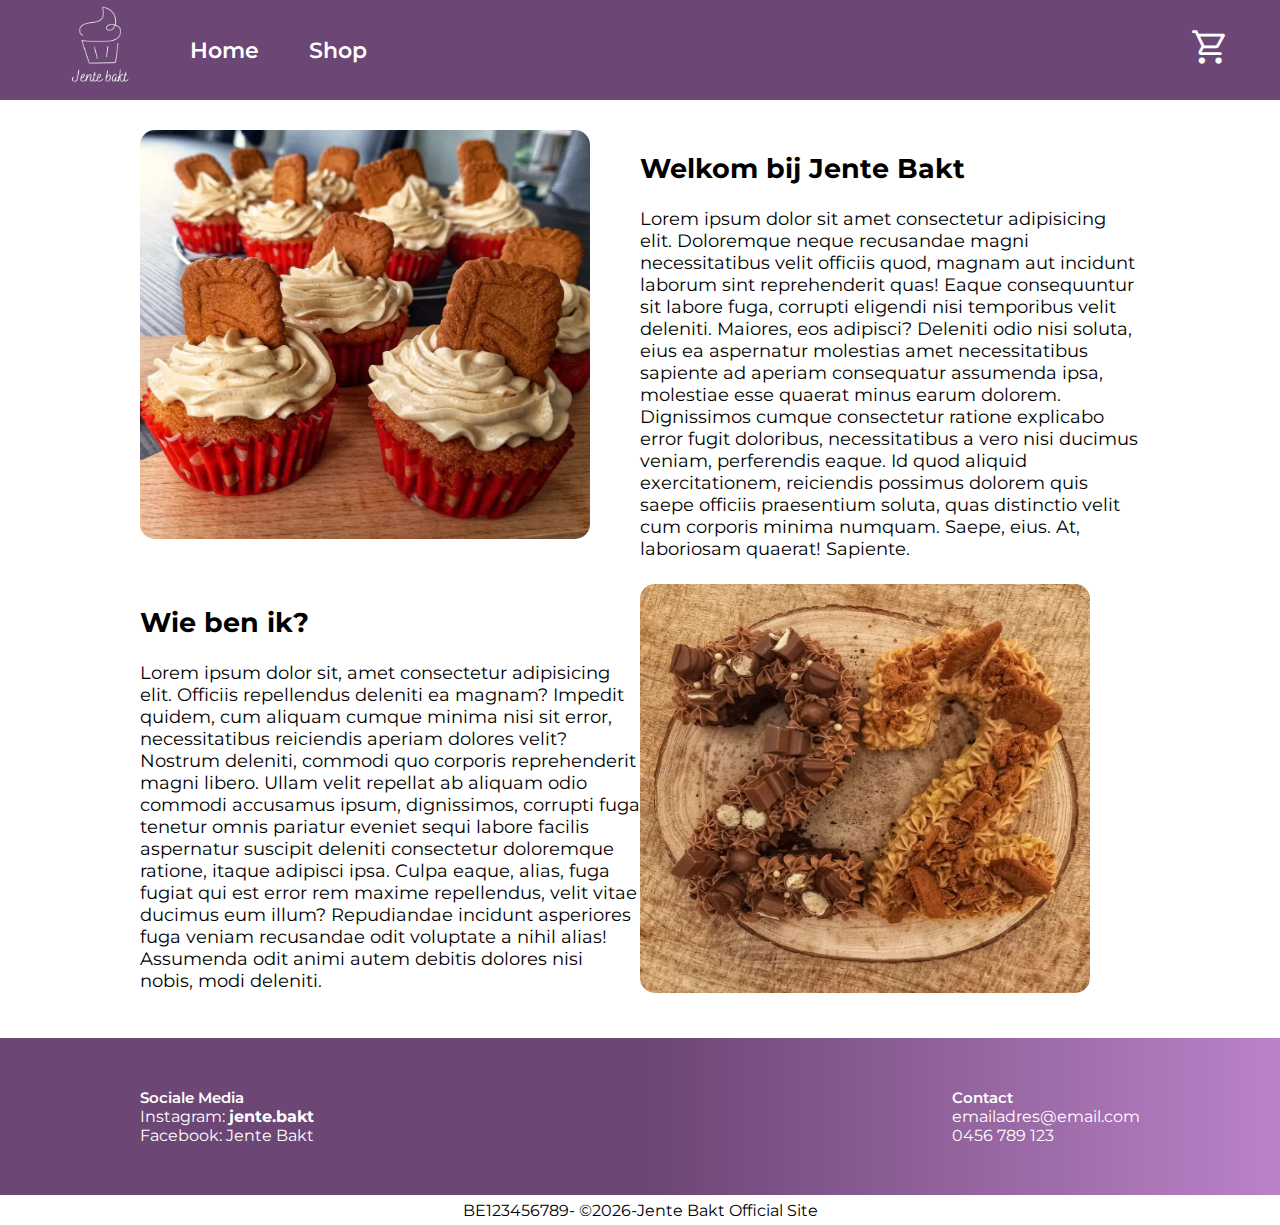
<file: Design/index.html>
<!DOCTYPE html>
<html lang="en">

<head>
    <meta charset="UTF-8">
    <meta http-equiv="X-UA-Compatible" content="IE=edge">
    <meta name="viewport" content="width=device-width, initial-scale=1.0">
    <title>Jente Bakt</title>
    <link rel="stylesheet" href="css/reset.css">
    <link rel="stylesheet" href="css/style.css">

    <link rel="stylesheet"
        href="https://fonts.googleapis.com/css2?family=Material+Symbols+Rounded:opsz,wght,FILL,GRAD@48,400,0,0" />
</head>

<body>
    <nav>
        <div class="nav-left pc">
            <a href="index.html"><img src="images/logo.jpg" class="nav-logo" alt="Jente Bakt Logo"></a>
            <ul>
                <li><a href="index.html">Home</a></li>
                <li><a href="shop.html">Shop</a></li>
            </ul>
        </div>
        <div class="nav-right pc">
            <a href="shoppingcart.html"><span class="material-symbols-rounded nav-icon icon">shopping_cart</span></a>
        </div>

        <div class="nav-mobile mobile">
            <div>
                <a href="index.html"><img src="images/logo.jpg" class="nav-logo" alt="Jente Bakt Logo"></a>
            </div>
            <div>
                <ul>
                    <li><a href="index.html">Home</a></li>
                    <li><a href="shop.html">Shop</a></li>
                    <li>
                        <a href="shoppingcart.html"><span
                                class="material-symbols-rounded nav-icon icon">shopping_cart</span></a>
                    </li>
                </ul>
            </div>
        </div>
    </nav>
    <main>
        <div class="card reverse">
            <div class="card-left">
                <img src="images/muffins.jpg" alt="speculaas muffins" class="card-image">
            </div>
            <div class="card-right text">
                <div class="card-text">
                    <h2>Welkom bij Jente Bakt</h2>
                    Lorem ipsum dolor sit amet consectetur adipisicing elit. Doloremque neque recusandae magni
                    necessitatibus velit officiis quod, magnam aut incidunt laborum sint reprehenderit quas! Eaque
                    consequuntur sit labore fuga, corrupti eligendi nisi temporibus velit deleniti. Maiores, eos
                    adipisci? Deleniti odio nisi soluta, eius ea aspernatur molestias amet necessitatibus sapiente
                    ad
                    aperiam consequatur assumenda ipsa, molestiae esse quaerat minus earum dolorem. Dignissimos
                    cumque
                    consectetur ratione explicabo error fugit doloribus, necessitatibus a vero nisi ducimus veniam,
                    perferendis eaque. Id quod aliquid exercitationem, reiciendis possimus dolorem quis saepe
                    officiis
                    praesentium soluta, quas distinctio velit cum corporis minima numquam. Saepe, eius. At,
                    laboriosam
                    quaerat! Sapiente.
                </div>
            </div>
        </div>

        <div class="card">
            <div class="card-left text">
                <div class="card-text">
                    <h2>Wie ben ik?</h2>
                    Lorem ipsum dolor sit, amet consectetur adipisicing elit. Officiis repellendus deleniti ea magnam?
                    Impedit quidem, cum aliquam cumque minima nisi sit error, necessitatibus reiciendis aperiam dolores
                    velit? Nostrum deleniti, commodi quo corporis reprehenderit magni libero. Ullam velit repellat ab
                    aliquam odio commodi accusamus ipsum, dignissimos, corrupti fuga tenetur omnis pariatur eveniet
                    sequi labore facilis aspernatur suscipit deleniti consectetur doloremque ratione, itaque adipisci
                    ipsa. Culpa eaque, alias, fuga fugiat qui est error rem maxime repellendus, velit vitae ducimus eum
                    illum? Repudiandae incidunt asperiores fuga veniam recusandae odit voluptate a nihil alias!
                    Assumenda odit animi autem debitis dolores nisi nobis, modi deleniti.
                </div>
            </div>
            <div class="card-right">
                <img src="images/22cake.jpg" alt="speculaas muffins" class="card-image">
            </div>
        </div>
    </main>
    <footer>
        <div class="footer-top">
            <div class="footer-top-text">
                <div class="footer-left">
                    <span class="footer-title">Sociale Media</span>
                    <ul>
                        <li>Instagram: <a href="https://www.instagram.com/jente.bakt/">jente.bakt</a></li>
                        <li>Facebook: Jente Bakt</li>
                    </ul>
                </div>
                <div class="footer-right">
                    <span class="footer-title">Contact</span>
                    <ul>
                        <li>emailadres@email.com</li>
                        <li>0456 789 123</li>
                    </ul>
                </div>
            </div>
        </div>
        <div class="footer-bottom">
            <span>BE123456789</span> - &#169 <span id="year"></span> - <span>Jente Bakt Official Site</span>
        </div>
    </footer>
</body>
<script>
    window.onload = function () {
        var d = new Date();
        var n = d.getFullYear();
        document.getElementById("year").innerHTML = n;
    }
</script>

</html>
</file>
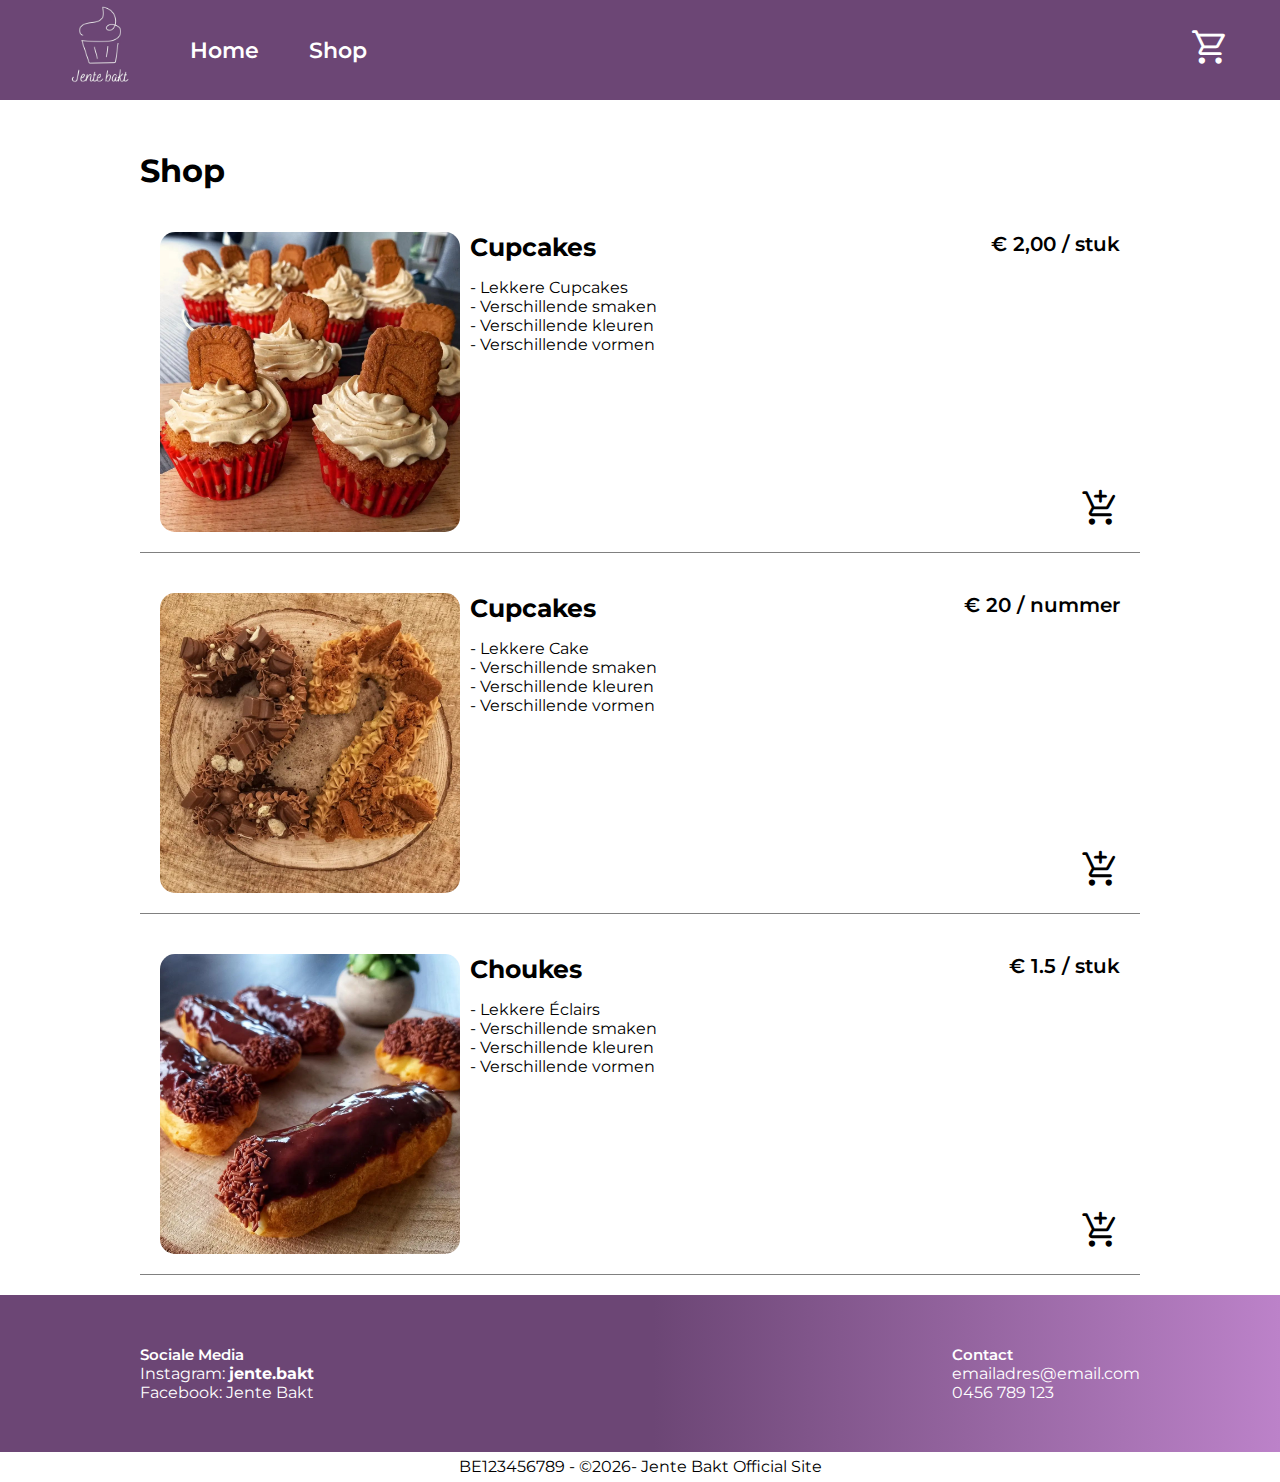
<file: Design/shop.html>
<!DOCTYPE html>
<html lang="en">

<head>
    <meta charset="UTF-8">
    <meta http-equiv="X-UA-Compatible" content="IE=edge">
    <meta name="viewport" content="width=device-width, initial-scale=1.0">
    <title>Jente Bakt</title>
    <link rel="stylesheet" href="css/reset.css">
    <link rel="stylesheet" href="css/style.css">

    <link rel="stylesheet"
        href="https://fonts.googleapis.com/css2?family=Material+Symbols+Rounded:opsz,wght,FILL,GRAD@48,400,0,0" />
</head>

<body>
    <nav>
        <div class="nav-left">
            <a href="index.html"><img src="images/logo.jpg" class="nav-logo" alt="Jente Bakt Logo"></a>
            <ul>
                <li><a href="index.html">Home</a></li>
                <li><a href="shop.html">Shop</a></li>
            </ul>
        </div>
        <div class="nav-right">
            <a href="shoppingcart.html"><span class="material-symbols-rounded nav-icon icon">shopping_cart</span></a>
        </div>
    </nav>
    <main>
        <h1>Shop</h1>
        <div class="shop-container">
            <div class="shop-card">
                <img src="images/muffins.jpg" alt="cupcakes">
                <div class="shop-card-text">
                    <div class="shop-card-text-top">
                        <span class="shop-card-title">Cupcakes</span>
                        <span class="shop-card-price">€ 2,00 / stuk</span>
                    </div>
                    <div class="shop-card-text-bottom">
                        <p>
                            - Lekkere Cupcakes<br>
                            - Verschillende smaken<br>
                            - Verschillende kleuren<br>
                            - Verschillende vormen<br>
                        </p>
                        <div class="shop-card-shop">
                            <span class="material-symbols-rounded icon-medium icon">
                                add_shopping_cart
                            </span>
                        </div>
                    </div>
                </div>
            </div>
            <div class="shop-card">
                <img src="images/22cake.jpg" alt="nummercake">
                <div class="shop-card-text">
                    <div class="shop-card-text-top">
                        <span class="shop-card-title">Cupcakes</span>
                        <span class="shop-card-price">€ 20 / nummer</span>
                    </div>
                    <div class="shop-card-text-bottom">
                        <p>
                            - Lekkere Cake<br>
                            - Verschillende smaken<br>
                            - Verschillende kleuren<br>
                            - Verschillende vormen<br>
                        </p>
                        <div class="shop-card-shop">
                            <span class="material-symbols-rounded icon-medium icon">
                                add_shopping_cart
                            </span>
                        </div>
                    </div>
                </div>
            </div>
            <div class="shop-card">
                <img src="images/eclairs.jpg" alt="eclairs">
                <div class="shop-card-text">
                    <div class="shop-card-text-top">
                        <span class="shop-card-title">Choukes</span>
                        <span class="shop-card-price">€ 1.5 / stuk</span>
                    </div>
                    <div class="shop-card-text-bottom">
                        <p>
                            - Lekkere Éclairs<br>
                            - Verschillende smaken<br>
                            - Verschillende kleuren<br>
                            - Verschillende vormen<br>
                        </p>
                        <div class="shop-card-shop">
                            <span class="material-symbols-rounded icon-medium icon">
                                add_shopping_cart
                            </span>
                        </div>
                    </div>
                </div>
            </div>
        </div>
    </main>
    <footer>
        <div class="footer-top">
            <div class="footer-top-text">
                <div class="footer-left">
                    <span class="footer-title">Sociale Media</span>
                    <ul>
                        <li>Instagram: <a href="https://www.instagram.com/jente.bakt/">jente.bakt</a></li>
                        <li>Facebook: Jente Bakt</li>
                    </ul>
                </div>
                <div class="footer-right">
                    <span class="footer-title">Contact</span>
                    <ul>
                        <li>emailadres@email.com</li>
                        <li>0456 789 123</li>
                    </ul>
                </div>
            </div>
        </div>
        <div class="footer-bottom">
            BE123456789 - &#169 <span id="year"></span> - Jente Bakt Official Site
        </div>
    </footer>
</body>
<script>
    window.onload = function() {
        var d = new Date();
        var n = d.getFullYear();
        document.getElementById("year").innerHTML = n;
    }
</script>
</html>
</file>
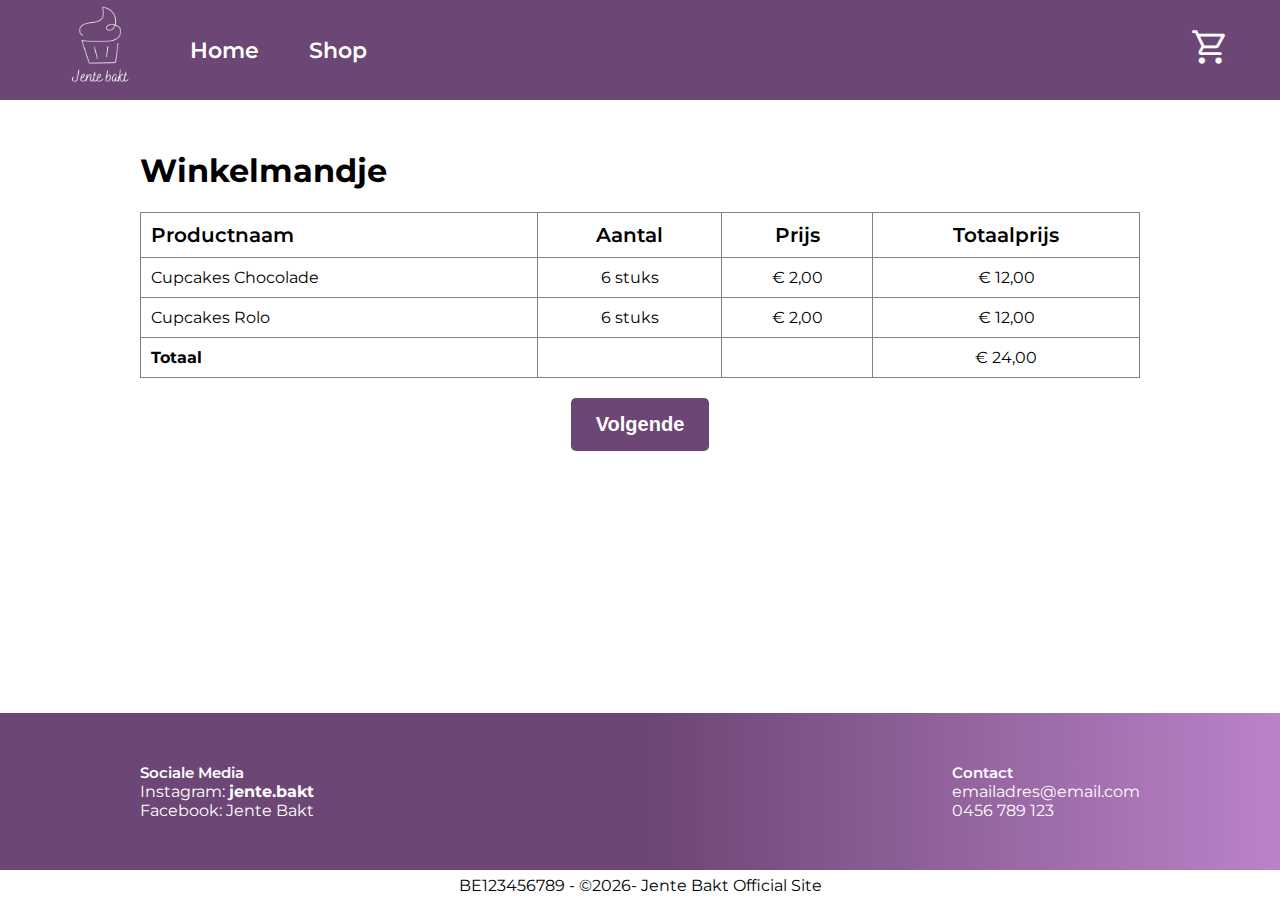
<file: Design/shoppingcart.html>
<!DOCTYPE html>
<html lang="en">

<head>
    <meta charset="UTF-8">
    <meta http-equiv="X-UA-Compatible" content="IE=edge">
    <meta name="viewport" content="width=device-width, initial-scale=1.0">
    <title>Jente Bakt</title>
    <link rel="stylesheet" href="css/reset.css">
    <link rel="stylesheet" href="css/style.css">

    <link rel="stylesheet"
        href="https://fonts.googleapis.com/css2?family=Material+Symbols+Rounded:opsz,wght,FILL,GRAD@48,400,0,0" />
</head>

<body>
    <nav>
        <div class="nav-left">
            <a href="index.html"><img src="images/logo.jpg" class="nav-logo" alt="Jente Bakt Logo"></a>
            <ul>
                <li><a href="index.html">Home</a></li>
                <li><a href="shop.html">Shop</a></li>
            </ul>
        </div>
        <div class="nav-right">
            <a href="shoppingcart.html"><span class="material-symbols-rounded nav-icon icon">shopping_cart</span></a>
        </div>
    </nav>
    <main>
        <h1>Winkelmandje</h1>
        <table class="cart-table" border="1">
            <thead>
                <tr>
                    <th>Productnaam</th>
                    <th>Aantal</th>
                    <th>Prijs</th>
                    <th>Totaalprijs</th>
                </tr>
            </thead>
            <tbody>
                <tr>
                    <td>Cupcakes Chocolade</td>
                    <td>6 stuks</td>
                    <td>€ 2,00</td>
                    <td>€ 12,00</td>
                </tr>
                <tr>
                    <td>Cupcakes Rolo</td>
                    <td>6 stuks</td>
                    <td>€ 2,00</td>
                    <td>€ 12,00</td>
                </tr>
                <tr>
                    <td><b>Totaal</b></td>
                    <td></td>
                    <td></td>
                    <td>€ 24,00</td>
                </tr>
            </tbody>
        </table>

        <div class="next">
            <button>Volgende</button>
        </div>  
    </main>
    <footer>
        <div class="footer-top">
            <div class="footer-top-text">
                <div class="footer-left">
                    <span class="footer-title">Sociale Media</span>
                    <ul>
                        <li>Instagram: <a href="https://www.instagram.com/jente.bakt/">jente.bakt</a></li>
                        <li>Facebook: Jente Bakt</li>
                    </ul>
                </div>
                <div class="footer-right">
                    <span class="footer-title">Contact</span>
                    <ul>
                        <li>emailadres@email.com</li>
                        <li>0456 789 123</li>
                    </ul>
                </div>
            </div>
        </div>
        <div class="footer-bottom">
            BE123456789 - &#169 <span id="year"></span> - Jente Bakt Official Site
        </div>
    </footer>
</body>
<script>
    window.onload = function () {
        var d = new Date();
        var n = d.getFullYear();
        document.getElementById("year").innerHTML = n;
    }
</script>

</html>
</file>
<file: Design/css/style.css>
@import url('https://fonts.googleapis.com/css2?family=Montserrat:ital,wght@0,100;0,200;0,300;0,400;0,500;0,600;0,700;0,800;0,900;1,100;1,200;1,300;1,400;1,500;1,600;1,700;1,800;1,900&display=swap');

:root{
    --jente-bakt: #6c4675
}


body{
    font-family: 'Montserrat', sans-serif;

    display: flex;
    min-height: 100vh;
    flex-direction: column;
}

.nav-logo{
    width: 100px;
    height: 100px;
}

.nav-left{
    display: flex;
    flex-direction: row;
}

nav {
    height: 100px;
    padding: 0 50px;
    
    display: flex;
    flex-direction: row;

    background-color: var(--jente-bakt);
    color: white;
    font-size: 22px;
    font-weight: 600;
    
    align-items: center;
    justify-content: space-between;
}

nav ul{
    display: flex;
    align-self: center;
}

nav li {
    margin-right: 50px;

    list-style: none;
    display: inline;

}

nav li:hover{
    font-weight: 800 !important;
}

.nav-icon{
    font-size: 40px !important;
}

.nav-icon:hover{
    font-weight: 800;
}

nav a{
    color: white;
    text-decoration: none;
}

.mobile{
    display: none;
}

@media screen and (max-width: 600px) {
    .pc{
        display: none;
    }

    .mobile{
        display: initial;
    }

    nav {
        height: min-content;
    }

    
    nav ul {
        flex-direction: column;
    }

    nav ul li {
        margin-top: 10px;
    }

    .nav-mobile{
        width: 100%;

        display: flex;
        flex-direction: row;
        justify-content: space-around;
        align-items: center;
    }
}
    

/* MAIN */
main{
    padding-top: 30px;
    max-width: 1000px;
    margin: 0 auto;

    width: 100%;
}

.icon{
    cursor: pointer;
}

.icon-medium{
    font-size: 40px !important;
}

button{
    padding: 15px 25px;
    border-radius: 5px;
    border: none;

    background-color: var(--jente-bakt);
    color: white;
    font-weight: 600;
    font-size: 20px;
}

button:hover{
    cursor: pointer;
    background-color: #7f548a;
    transition: .2s;
}

.card{
    width: 100%;

    display: flex;
    flex-direction: row;
}

.card-left, .card-right{
    width: 50%;
}

.card-image{
    width: 90%;
    height: 90%;

    border-radius: 15px;
}

.card-text{
    font-size: 18px;
}

@media screen and (max-width: 1000px) {
    .card.reverse {
        flex-direction: column-reverse;
    }

    .card{
        flex-direction: column;
    }

    .card-text{
        padding-left: 20px;
        padding-bottom: 20px;
    }

    .card-left, .card-right{
        width: 100%;
    }

    .card-image{
        width: 100%;
        height: 300px;
        object-fit: cover;
    }
}

/* SHOP */

.shop-container{
    display: block;
    width: 100%;
}

.shop-card{
    height: 300px;
    margin: 20px 0;
    
    display: flex;

    border-radius: 15px 15px 0 0;
    border-bottom: 1px solid grey;
    padding: 20px;
}

.shop-card:hover{
    background-color: #EEEEEE;
}

.shop-card img{
    height: 100%;
    margin-right: 10px;

    border-radius: 15px;
}

.shop-card-text{
    width: 100%;
    
    display: flex;
    flex-direction: column;
    justify-content: flex-start;
}

.shop-card-text-top{
    display: flex;
    flex-direction: row;
    justify-content: space-between;
}

.shop-card-title{
    display: block;
    font-size: 25px;
    font-weight: 700;
}

.shop-card-price{
    display: block;
    font-size: 20px;
    font-weight: 600;
}

.shop-card-text-bottom{
    display: flex;
    flex-direction: row;
    justify-content: space-between;
    height: 100%;
}

.shop-card-shop{
    align-self: flex-end;
}

/* SHOPPINGCART */
.cart-table{
    width: 100%;
    margin: 20px 0;

    border-collapse: collapse;
}

.cart-table tr{
    height: 30px;
}

.cart-table td, .cart-table th{
    padding: 10px;
}

.cart-table th{
    font-size: 20px;
    font-weight: 600;
}

.cart-table td:first-of-type, .cart-table th:first-of-type{
    text-align: left;
}

.cart-table:not(td:first-of-type){
    text-align: center;
}

.next{
    width: 100%;
    display: flex;
    justify-content: center;
}

/* FOOTER */
footer{
    margin-top: auto;
}

footer a{
    color: white;
    text-decoration: none;
    font-weight: bold;
}

.footer-top{
    background: var(--jente-bakt);
    background: linear-gradient(90deg, rgba(108,70,117,1) 51%, rgba(188,130,201,1) 100%, rgba(108,70,117,1) 108%);
    
    color: white;
    padding: 50px 50px;
}

.footer-top-text{
    max-width: 1000px;
    margin: auto;
    
    display: flex;
    justify-content: space-between;
}

footer ul {
    list-style: none;
    display: inline;
}

.footer-title{
    font-size: 15px;
    font-weight: 600;
}

.footer-bottom{
    text-align: center;
    height: 30px;
    display: flex;
    justify-content: center;
    align-items: center;
}

@media screen and (max-width: 500px) {
    .footer-top-text{
        flex-direction: column;
        
        display: flex;
        justify-content: center;
    }
    
    .footer-top-text > div {
        margin-top: 20px;
    }

    .footer-bottom{
        height: 50px;
    }
}
</file>
